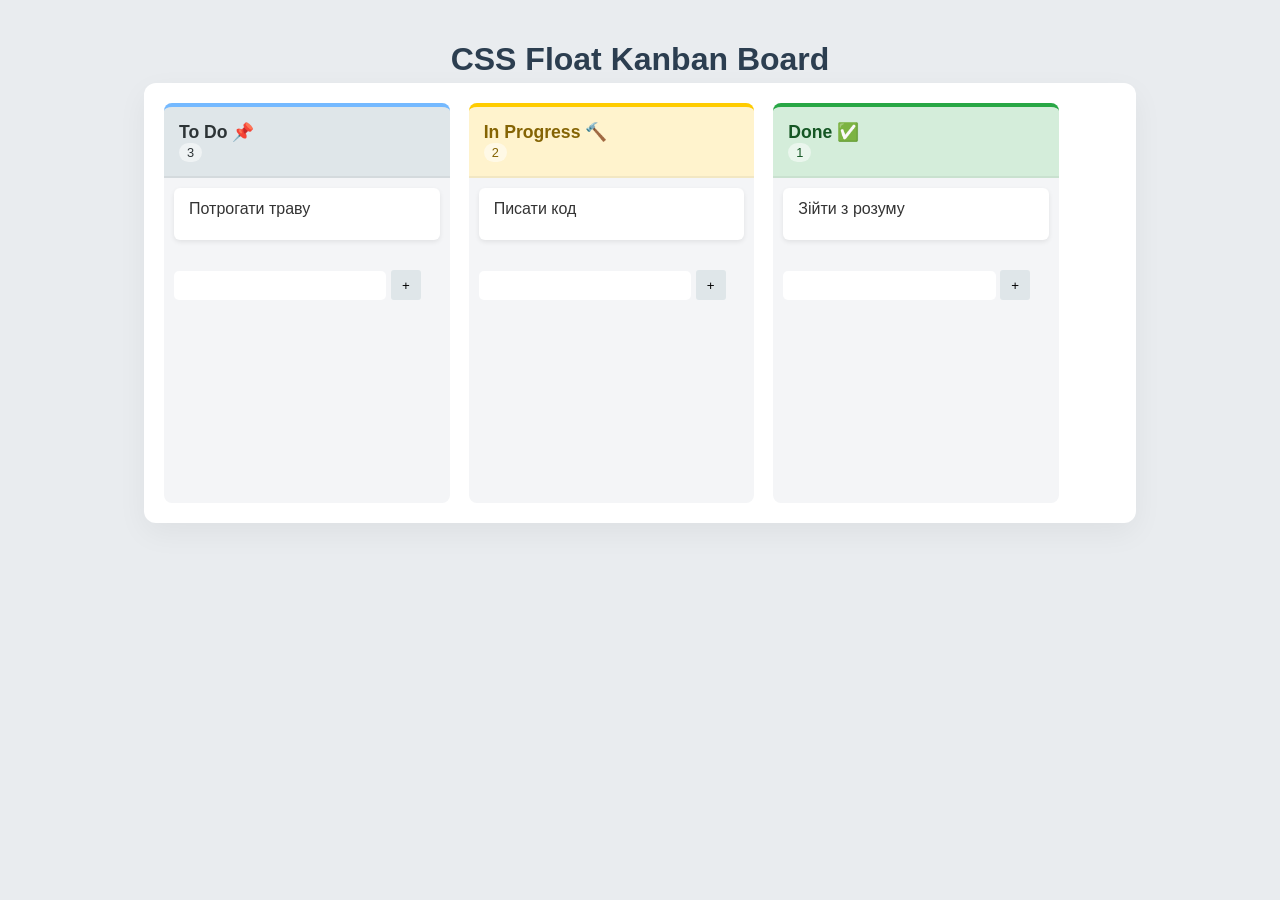
<file: index.html>
<!DOCTYPE html>
<html lang="uk">
<head>
    <meta charset="UTF-8">
    <meta name="viewport" content="width=device-width, initial-scale=1.0">
    <title>Kanban Float Demo</title>
    <link rel="stylesheet" href="style.css">
</head>
<body>
    <div class="main-container">
        <h1>CSS Float Kanban Board</h1>
        <div class="kanban-board clearfix">
            <div class="kanban-column todo-col">
                <div class="column-header">
                    <h2>To Do 📌</h2>
                    <span class="task-count">3</span>
                </div>
                <div class="column-content"></div>
                <div class="input">
                  <input type="text" class="0">
                  <button>+</button>
                </div>
            </div>

            <div class="kanban-column progress-col">
                <div class="column-header">
                    <h2>In Progress 🔨</h2>
                     <span class="task-count">2</span>
                </div>
                <div class="column-content"></div>
                <div class="input">
                  <input type="text" class="1">
                  <button>+</button>
                </div>
            </div>

            <div class="kanban-column done-col">
                <div class="column-header">
                    <h2>Done ✅</h2>
                     <span class="task-count">1</span>
                </div>
                <div class="column-content"></div>
                <div class="input">
                  <input type="text" class="2">
                  <button>+</button>
                </div>
            </div>
    <script src="./script.js"></script>
</body>
</html>
</file>
<file: style.css>
* {
    box-sizing: border-box; /* Критично для розрахунку ширини колонок */
}

body {
    font-family: 'Segoe UI', Tahoma, Geneva, Verdana, sans-serif;
    background-color: #e9ecef;
    margin: 0;
    padding: 20px;
    color: #333;
}

.main-container {
    max-width: 80%;
    margin: 0 auto;
}

h1 {
    text-align: center;
    margin-bottom: 5px;
    color: #2c3e50;
}

.clearfix::after {
    content: "";
    display: table;
    clear: both;
}

/* Контейнер дошки */
.kanban-board {
    background-color: #fff;
    padding: 20px;
    border-radius: 12px;
    box-shadow: 0 10px 30px rgba(0,0,0,0.05);
    /* Важливо: тут немає flex чи grid! Тільки стандартний блоковий потік. */
}

.kanban-column {
    float: left; 
    width: 30%; 
    
    margin-right: 2%;

    background-color: #f4f5f7;
    border-radius: 8px;
    min-height: 400px;
}

.kanban-column:last-child {
    margin-right: 0;
}

.column-header {
    padding: 15px;
    border-top-left-radius: 8px;
    border-top-right-radius: 8px;
    border-bottom: 2px solid rgba(0,0,0,0.05);
}

.column-header h2 {
    margin: 0;
    font-size: 1.1rem;
    font-weight: 600;
}

.task-count {
  background: rgba(255,255,255,0.5);
  padding: 2px 8px;
  border-radius: 10px;
  font-size: 0.8rem;
}

.todo-col .column-header {
  background-color: #dfe6e9;
  color: #2d3436;
  border-top: 4px solid #74b9ff;
}
.progress-col .column-header {
  background-color: #fff3cd;
  color: #856404;
  border-top: 4px solid #ffcc00;
}
.done-col .column-header {
  background-color: #d4edda;
  color: #155724;
  border-top: 4px solid #28a745;
}

.column-content {
  padding: 10px;
}

.card {
    background-color: #fff;
    padding: 12px;
    margin-bottom: 10px;
    border-radius: 6px;
    box-shadow: 0 2px 5px rgba(0,0,0,0.08);
    border-left: 3px solid transparent; 
    cursor: grab;
}

.card:hover {
    box-shadow: 0 5px 10px rgba(0,0,0,0.12);
}

.card p {
    margin: 0 0 10px 0;
    font-weight: 500;
}

.card-meta {
    font-size: 0.75rem;
    color: #888;
}

.tag {
    padding: 3px 6px;
    border-radius: 4px;
    background-color: #eee;
    font-weight: 600;
}

.priority-high {
  border-left-color: #e74c3c;
}
.priority-high .tag {
  background-color: #fdcb6e;
  color: #d35400;
}

.marked p {
    text-decoration: line-through;
}

.input input {
    padding: 7px;
    border-radius: 5px;
    border: none;
    width: 80%;
    &:focus {
        outline: none;
    }
}

.input button {
    background-color: #dfe6e9; 
    border: none;
    padding: 5px;
    border-radius: 3px;
    width: 30px;
    height: 30px;
}

.input {
    padding: 10px;
}
</file>
